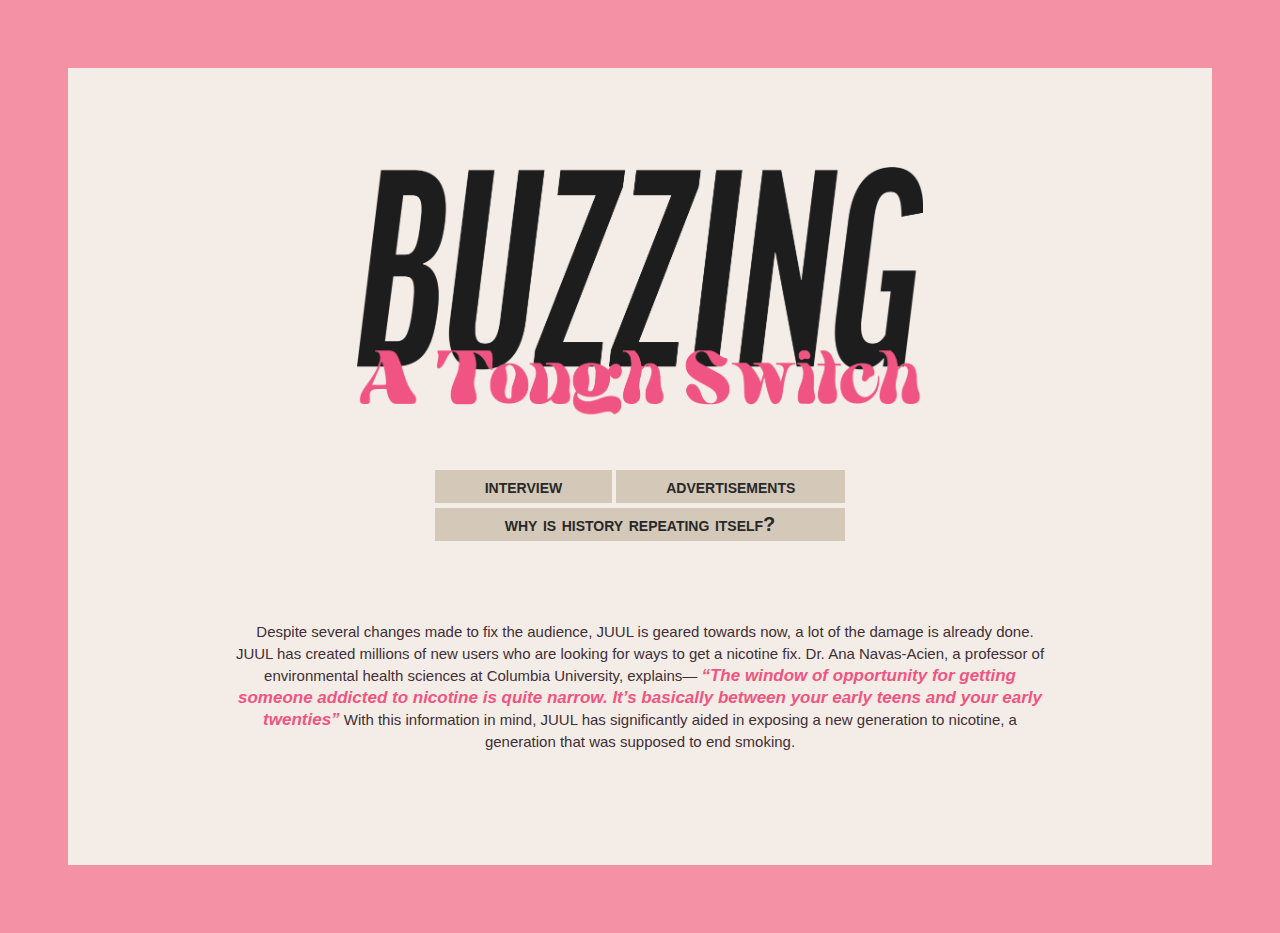
<file: html_Workshop_Studio/index.html>
<!DOCTYPE html>
<html style="background-color: #f491a5" > 
<div id="htmlone"> 
    
<link rel="stylesheet" href="main.css">
<meta charset="utf-8">
   
<!-- buzzing title img --> 
<div id="bodyone">   
<div>   
    <img src= "Buzzing.png" id="buzzingimg">
</div>     

    
    
    
    
<head>

<!-- navigation two other two pages --> 
    
<div  id="first">
<nav id="navleft">
    <a href="page2.html" id="linkone">interview</a>
</nav>
    
<nav id="navright">
    <a href="page3.html" id="linktwo">advertisements</a>
</nav>     
</div> 
    
<div id="second">
<nav id="navbottom">
    <a href="page4.html" id="linkthree">why is history repeating itself?</a>
</nav>
</div>    

</head>
    
    
    
    
    
    

<body>
    
<div id="para">
    <p id="parablock"> Despite several changes made to fix the audience, JUUL is geared towards now, a lot of the damage is already done. JUUL has created millions of new users who are looking for ways to get a nicotine fix. Dr. Ana Navas-Acien, a professor of environmental health sciences at Columbia University, explains—
        <b id="boldone">“The window of opportunity for getting someone addicted to nicotine is quite narrow. It’s basically between your early teens and your early twenties”</b>
    With this information in mind, JUUL has significantly aided in exposing a new generation to nicotine, a generation that was supposed to end smoking.  </p>
</div>

</body>
    
    
    
    
</div>     
</div>   
</html>
</file>
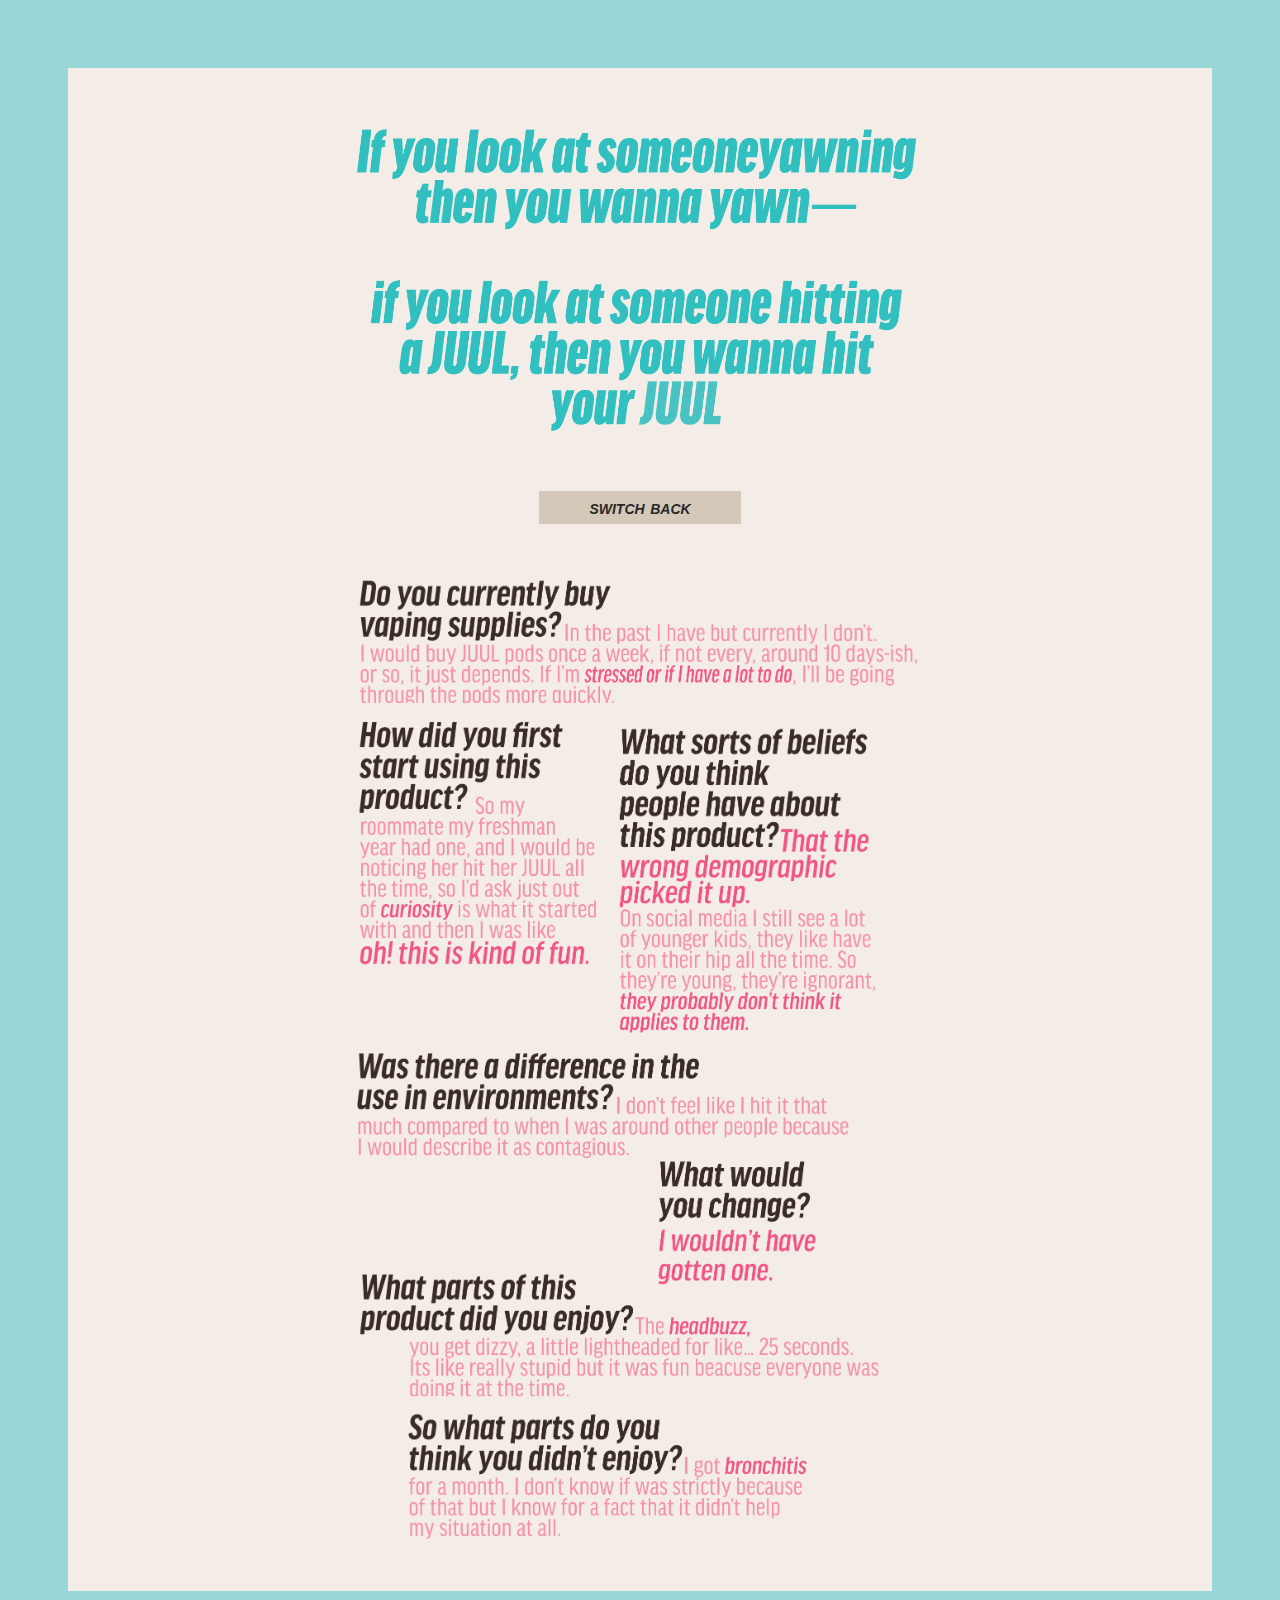
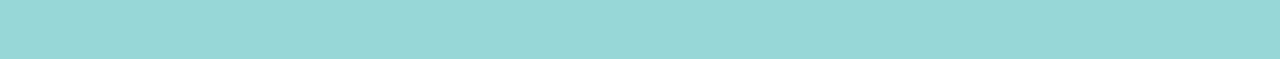
<file: html_Workshop_Studio/page2.html>
<!DOCTYPE html>
<html style="background-color: #98d7d7" > 
<div id="htmltwo">  
    
<link rel="stylesheet" href="main.css">
<meta charset="utf-8">
   
<!-- buzzing title img --> 
<div id="bodyone">   
<div>   
    <img src= "yawnJUUL.png" id="yawnimg">
</div>     

    
    
    
    
<head>

<!-- navigation two other two pages --> 
    
<div id="first">
</div>        
<div id="second">
<nav id="navswitch">
    <a href="index.html" id="linkfour">switch back</a>
</nav>
</div>    

</head>
    
    
    
    
    
    

<body>
    
<div>
    <img src= "interviewtext.png" id="interviewimg">
</div>

</body>
    
    
    
    
</div>     
</div> 
    
</html>
</file>
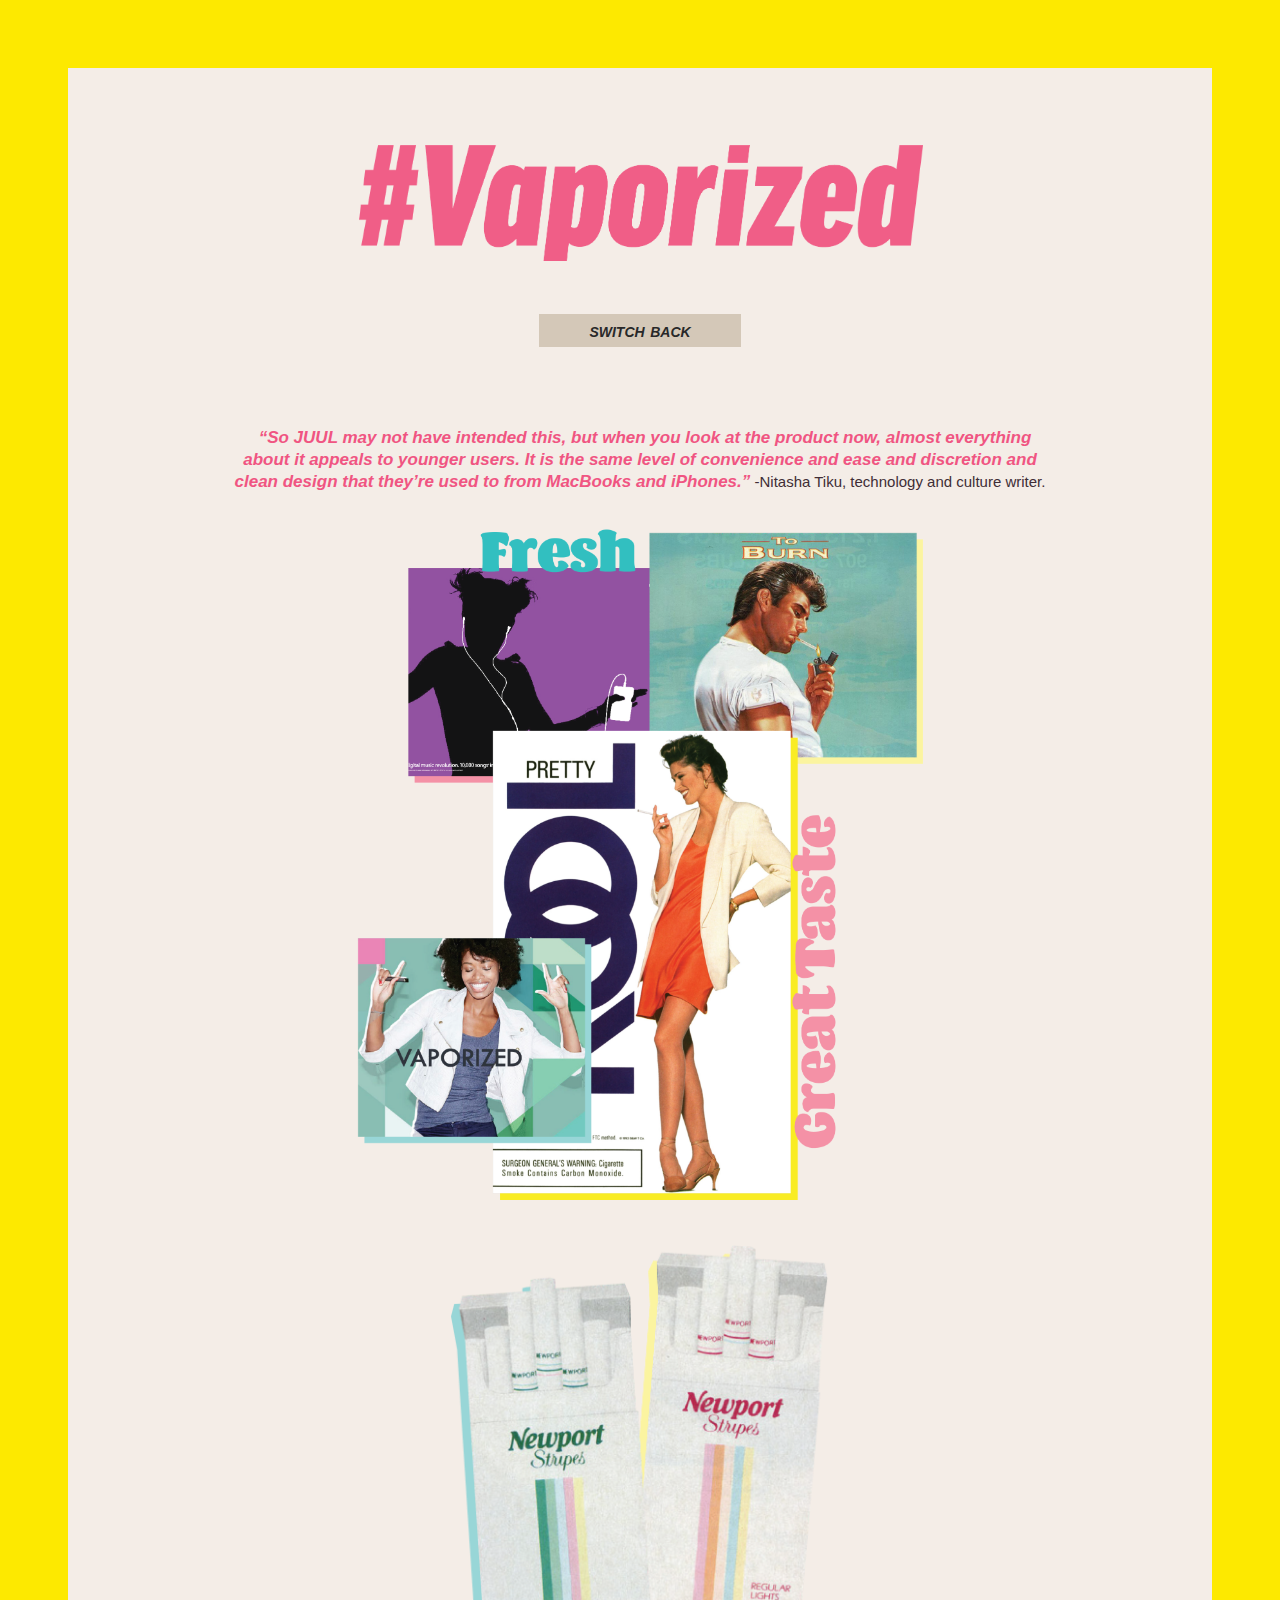
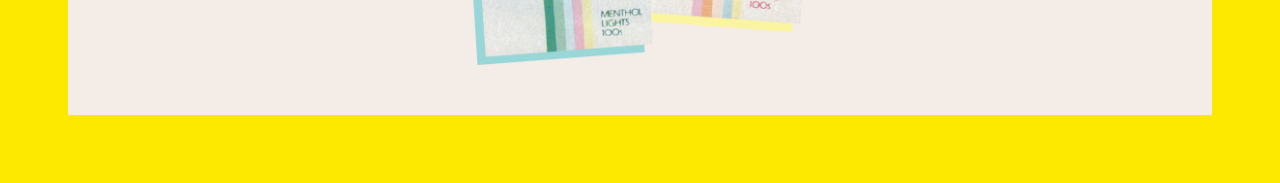
<file: html_Workshop_Studio/page3.html>
<!DOCTYPE html>
<html style="background-color: #fde900" > 
<div id="htmlthree"> 
    
<link rel="stylesheet" href="main.css">
<meta charset="utf-8">
   
<!-- buzzing title img --> 
<div id="bodyone">   
<div>   
    <img src= "vaporized.png" id="vaporimg">
</div>     

    
    
    
    
<head>

<!-- navigation two other two pages --> 
            
<div id="secondthree">
<nav id="navswitch">
    <a href="index.html" id="linkfour">switch back</a>
</nav>
</div>    

</head>
    
    
    
    
    
    

<body>
    
<div id="para">
    <p id="parablock"><b id="boldone">“So JUUL may not have intended this, but when you look at the product now, almost everything about it appeals to younger users. It is the same level of convenience and ease and discretion and clean design that they’re used to from MacBooks and iPhones.”</b> -Nitasha Tiku, technology and culture writer.</p> 
</div>
    
<div id="hoverpics">
    
<div class="card">  
    <img src="adtextpic.png" id="adpicimg" class="img-top">
    <img src="adpics.png" id="adtextpicimg">
</div> 
    
</div>
    
    
    
<div>
    <img src="newportpic.png" id="newportimg">
</div>    

</body>
    
    
    
    
</div>     
</div>   
</html>
</file>
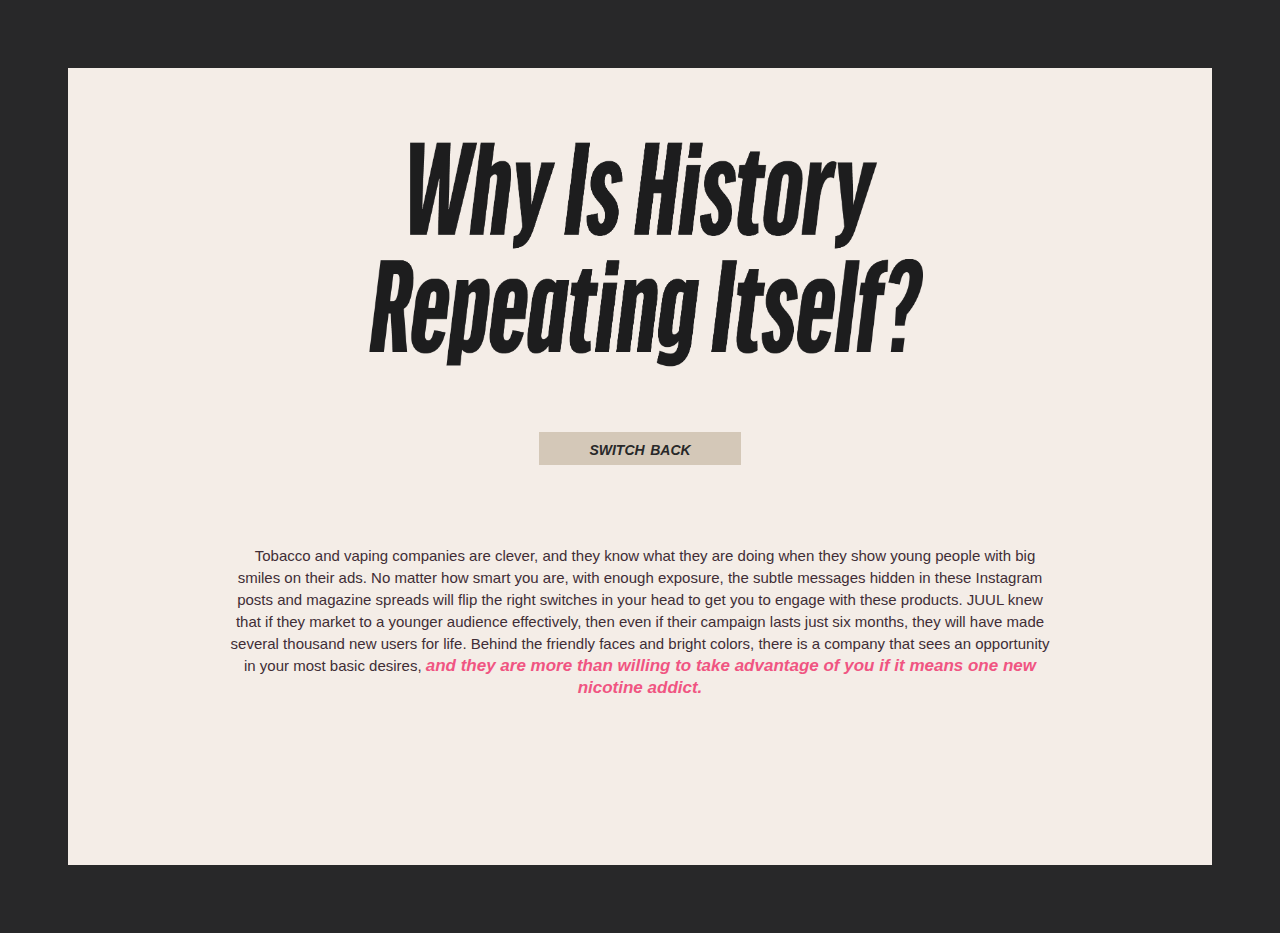
<file: html_Workshop_Studio/page4.html>
<!DOCTYPE html>
<html style="background-color: #282829" > 
<div id="htmlfour">  
    
<link rel="stylesheet" href="main.css">
<meta charset="utf-8">
   
<!-- buzzing title img --> 
<div id="bodyone">   
<div>   
    <img src= "History.png" id="historyimg">
</div>     

    
    
    
    
<head>

<!-- navigation two other two pages --> 
    
<div id="first">
</div>         
<div id="second">
<nav id="navswitch">
    <a href="index.html" id="linkfour">switch back</a>
</nav>
</div>    

</head>
    
    
    
    
    
    

<body>
    
<div id="para">
    <p id="parablock">Tobacco and vaping companies are clever, and they know what they are doing when they show young people with big smiles on their ads. No matter how smart you are, with enough exposure, the subtle messages hidden in these Instagram posts and magazine spreads will flip the right switches in your head to get you to engage with these products. JUUL knew that if they market to a younger audience effectively, then even if their campaign lasts just six months, they will have made several thousand new users for life. Behind the friendly faces and bright colors, there is a company that sees an opportunity in your most basic desires, <b id="boldone">and they are more than willing to take advantage of you if it means one new nicotine addict.</b></p>
</div>    

</body>
    
    
    
    
</div>     
</div>   
</html>
</file>
<file: html_Workshop_Studio/main.css>
/* various background colors and padding */

#htmlone {
    background-color: #f491a5;
    display: block;
    padding: 60px 60px;
    }

#htmltwo {
    background-color: #98d7d7;
    display: block;
    padding: 60px 60px;
    }

#htmlthree {
    background-color: #fde900;
    display: block;
    padding: 60px 60px;
    }

#htmlfour {
    background-color: #282829;
    display: block;
    padding: 60px 60px;
    }


#bodyone {
    background-color: #f4ede7;
    min-height: 747px;
    padding-top: 50px;
    padding-left: 100px;
    padding-right: 100px;
    }




/* links */

#navleft {
    text-align: center;
    font-family: Geneva, Tahoma, Verdana, sans-serif; 
    font-size: 20px; 
    font-style: normal; 
    font-variant: small-caps; 
    font-weight: 700;
    color: #402D36;
    padding: 5px 50px;
    text-decoration: none;
    display: inline-block;
    background-color: #d4c8b8;
    }

#navright {
    text-align: center;
    font-family: Geneva, Tahoma, Verdana, sans-serif; 
    font-size: 20px; 
    font-style: normal; 
    font-variant: small-caps; 
    font-weight: 700;
    color: #402D36;
    padding: 5px 50px;
    text-decoration: none;
    display: inline-block;
    background-color: #d4c8b8;
    }

#navbottom {
    text-align: center;
    font-family: Geneva, Tahoma, Verdana, sans-serif; 
    font-size: 20px; 
    font-style: normal; 
    font-variant: small-caps; 
    font-weight: 700;
    color: #402D36;
    padding: 5px 70px;
    text-decoration: none;
    display: inline-block;
    background-color: #d4c8b8;
    }

#navswitch {
    text-align: center;
    font-family: Geneva, Tahoma, Verdana, sans-serif; 
    font-size: 20px; 
    font-style: italic; 
    font-variant: small-caps; 
    font-weight: 700;
    color: #402D36;
    padding: 5px 50px;
    text-decoration: none;
    display: inline-block;
    background-color: #d4c8b8;
    }


a:link {
    color: #282829;
    text-decoration: none;
  }

a:visited {
    color: #282829;
    text-decoration: none;
  }


#linkone:hover {
    color: #3bbfc0;
    text-decoration: none;
  }

#linktwo:hover {
    color: #fff3a0;
    text-decoration: none;
  }

#linkthree:hover {
    color: #f4ede7;
    text-decoration: none;
  }

#linkfour:hover {
    color: #f05582;
    text-decoration: none;
  }

a:active {
    color: #282829;
    text-decoration: none;
  }





/* div */

#first {
    text-align: center;
    padding-top: 50px;
    padding-bottom; 10px;
    }

#second {
    text-align: center;
    padding-top: 5px;
    padding-bottom: 50px;
    }

#secondthree {
    text-align: center;
    padding-top: 40px;
    padding-bottom: 50px;
    }

#para {
    text-indent: 10px;
    }

#hoverpics {
    text-align: center;
    }









/* text */

#parablock {
    text-align: center;
    font-family: Geneva, Tahoma, Verdana, sans-serif; 
    font-size: 15px; 
    font-style: normal;  
    font-weight: 100; 
    line-height: 22px;
    color: #402D36;
    padding: 15px 60px;
    }

#boldone{
     text-align: center;
    font-family: Geneva, Tahoma, Verdana, sans-serif; 
    font-size: 17px; 
    font-style: italic;  
    font-weight: 900; 
    line-height: 22px;
    color: #f05582;
    
    }




/* images */

#jeansimg {
    max-width: 40%;
    height: auto;
    display: block;
    margin-left: auto;
    margin-right: auto;
    }

#buzzingimg {
    max-width: 60%;
    height: auto;
    display: block;
    margin-left: auto;
    margin-right: auto;
    }

#yawnimg {
    max-width: 60%;
    height: auto;
    display: block;
    margin-left: auto;
    margin-right: auto;
    }

#vaporimg {
    max-width: 60%;
    height: auto;
    display: block;
    margin-left: auto;
    margin-right: auto;
    }

#historyimg {
    max-width: 60%;
    height: auto;
    display: block;
    margin-left: auto;
    margin-right: auto;
    }

#interviewimg {
    max-width: 60%;
    height: auto;
    display: block;
    margin-left: auto;
    margin-right: auto;
    padding-bottom: 50px;
    }

#adpicimg {
    max-width: 30%;
    height: auto;
    margin-left: auto;
    margin-right: auto;
    text-align: center;
    }

#adtextpicimg {
    max-width: 60%;
    height: auto;
    margin-left: auto;
    margin-right: auto;
    padding-bottom: 40px;
    }

#newportimg {
    max-width: 40%;
    height: auto;
    display: block;
    margin-left: auto;
    margin-right: auto;
    padding-bottom: 50px;
    }




/* the hovering text thing that took me an hour to figure out */

.card {
    position: relative;
    display: inline-block;
    }

.card .img-top {
    display: none;
    position: absolute;
    top: 100px;
    left: 260px;
    z-index: 99;
    }

.card:hover .img-top {
    display: inline-block;
    position: absolute;
    }
</file>
